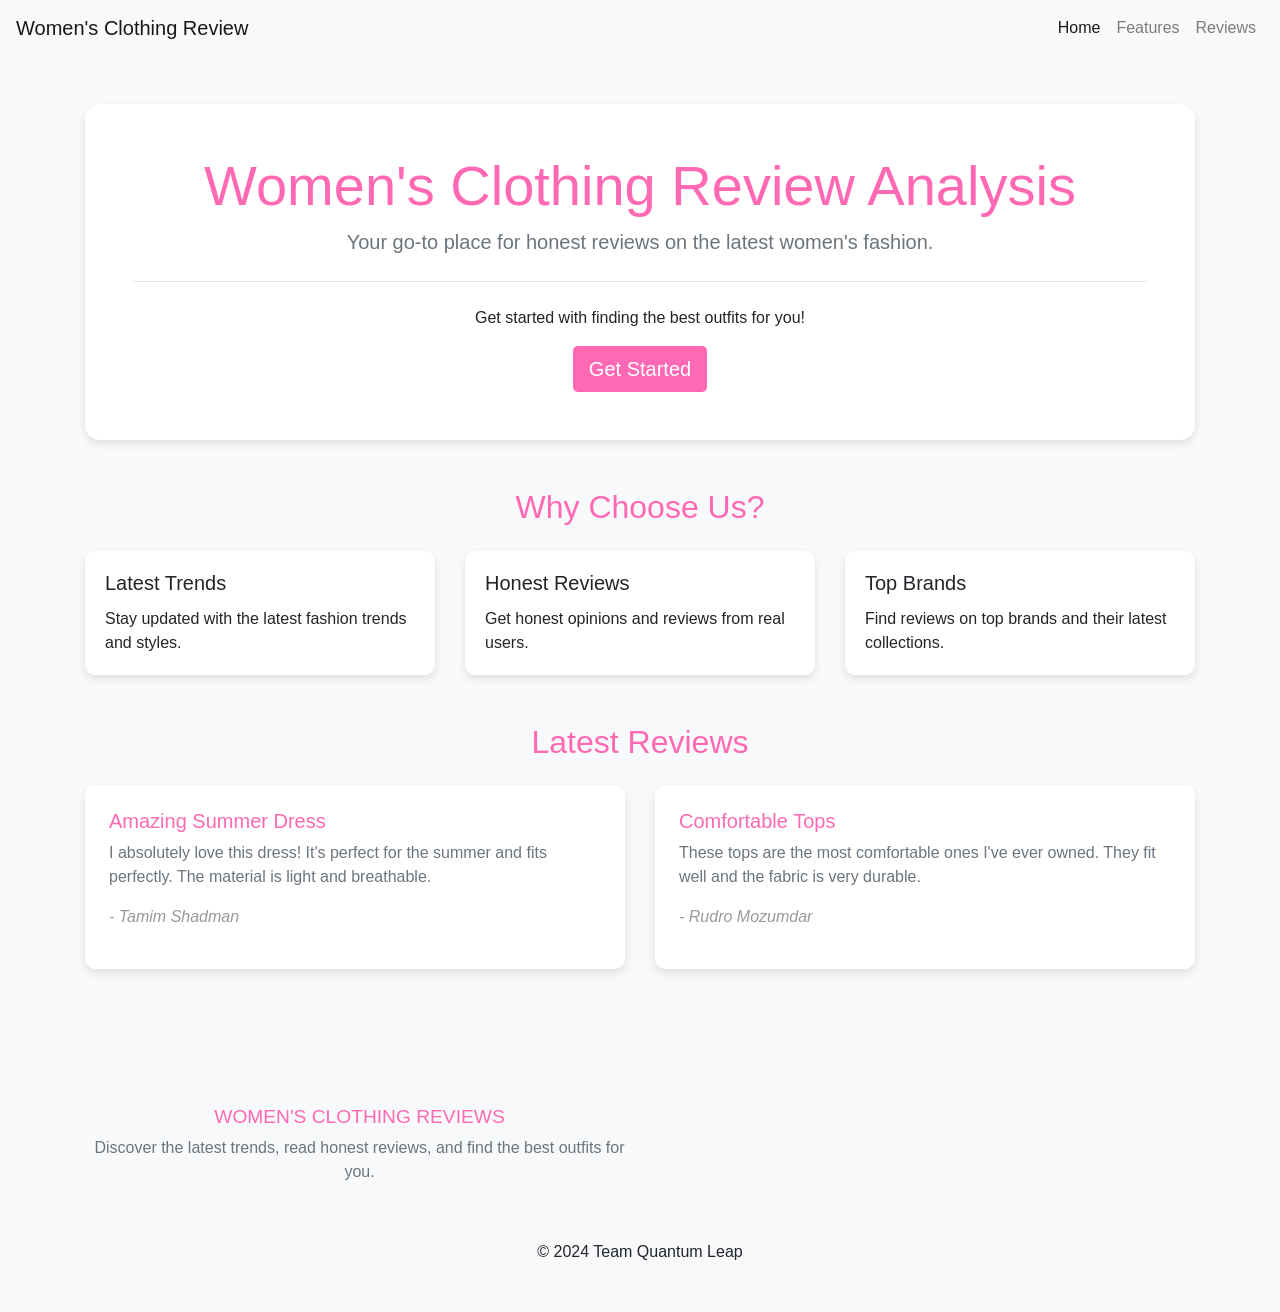
<file: index.html>
<!DOCTYPE html>
<html lang="en">
<head>
    <meta charset="UTF-8">
    <meta name="viewport" content="width=device-width, initial-scale=1.0">
    <title>Women's Clothing Reviews</title>
    <link href="https://stackpath.bootstrapcdn.com/bootstrap/4.5.2/css/bootstrap.min.css" rel="stylesheet">
    <link rel="stylesheet" href="landing.css">
</head>
<body>

<nav class="navbar navbar-expand-lg navbar-light bg-light">
  <a class="navbar-brand" href="landing.html">Women's Clothing Review</a>
  <button class="navbar-toggler" type="button" data-toggle="collapse" data-target="#navbarNav" aria-controls="navbarNav" aria-expanded="false" aria-label="Toggle navigation">
    <span class="navbar-toggler-icon"></span>
  </button>
  <div class="collapse navbar-collapse" id="navbarNav">
    <ul class="navbar-nav ml-auto">
      <li class="nav-item active">
        <a class="nav-link" href="#">Home</a>
      </li>
      <li class="nav-item">
        <a class="nav-link" href="#features">Features</a>
      </li>
      <li class="nav-item">
        <a class="nav-link" href="#reviews">Reviews</a>
      </li>
      <!-- <li class="nav-item">
        <a class="nav-link" href="#contact">Contact</a>
      </li> -->
    </ul>
  </div>
</nav>

<div class="container text-center">
    <div class="jumbotron mt-5">
        <h1 class="display-4">Women's Clothing Review Analysis</h1>
        <p class="lead">Your go-to place for honest reviews on the latest women's fashion.</p>
        <hr class="my-4">
        <p>Get started with finding the best outfits for you!</p>
        <a class="btn btn-primary btn-lg get-started" href="homepage.html" role="button" target="_blank">Get Started</a>
    </div>
</div>

<div class="container mt-5" id="features">
    <h2 class="text-center mb-4">Why Choose Us?</h2>
    <div class="row">
        <div class="col-md-4">
            <div class="card">
                <div class="card-body">
                    <h5 class="card-title">Latest Trends</h5>
                    <p class="card-text">Stay updated with the latest fashion trends and styles.</p>
                </div>
            </div>
        </div>
        <div class="col-md-4">
            <div class="card">
                <div class="card-body">
                    <h5 class="card-title">Honest Reviews</h5>
                    <p class="card-text">Get honest opinions and reviews from real users.</p>
                </div>
            </div>
        </div>
        <div class="col-md-4">
            <div class="card">
                <div class="card-body">
                    <h5 class="card-title">Top Brands</h5>
                    <p class="card-text">Find reviews on top brands and their latest collections.</p>
                </div>
            </div>
        </div>
    </div>
</div>

<div class="container mt-5" id="reviews">
    <h2 class="text-center mb-4">Latest Reviews</h2>
    <div class="row">
        <div class="col-md-6">
            <div class="review-card">
                <h5 class="review-title">Amazing Summer Dress</h5>
                <p class="review-text">I absolutely love this dress! It's perfect for the summer and fits perfectly. The material is light and breathable.</p>
                <p class="review-author">- Tamim Shadman</p>
            </div>
        </div>
        <div class="col-md-6">
            <div class="review-card">
                <h5 class="review-title">Comfortable Tops</h5>
                <p class="review-text">These tops are the most comfortable ones I've ever owned. They fit well and the fabric is very durable.</p>
                <p class="review-author">- Rudro Mozumdar</p>
            </div>
        </div>
    </div>
</div>

<footer class="bg-light text-center text-lg-start mt-5">
    <div class="container p-4">
        <div class="row">
            <div class="col-lg-6 col-md-12 mb-4 mb-md-0">
                <h5 class="text-uppercase">Women's Clothing Reviews</h5>
                <p>Discover the latest trends, read honest reviews, and find the best outfits for you.</p>
            </div>
            <!-- <div class="col-lg-6 col-md-12 mb-4 mb-md-0">
                <h5 class="text-uppercase">Contact Us</h5>
                <p>Email: </p>
                <p>Phone: </p>
            </div> -->
        </div>
    </div>
    <div class="text-center p-3">
        © 2024 Team Quantum Leap
    </div>
</footer>

<script src="https://code.jquery.com/jquery-3.5.1.slim.min.js"></script>
<script src="https://cdn.jsdelivr.net/npm/@popperjs/core@2.5.4/dist/umd/popper.min.js"></script>
<script src="https://stackpath.bootstrapcdn.com/bootstrap/4.5.2/js/bootstrap.min.js"></script>
</body>
</html>
</file>
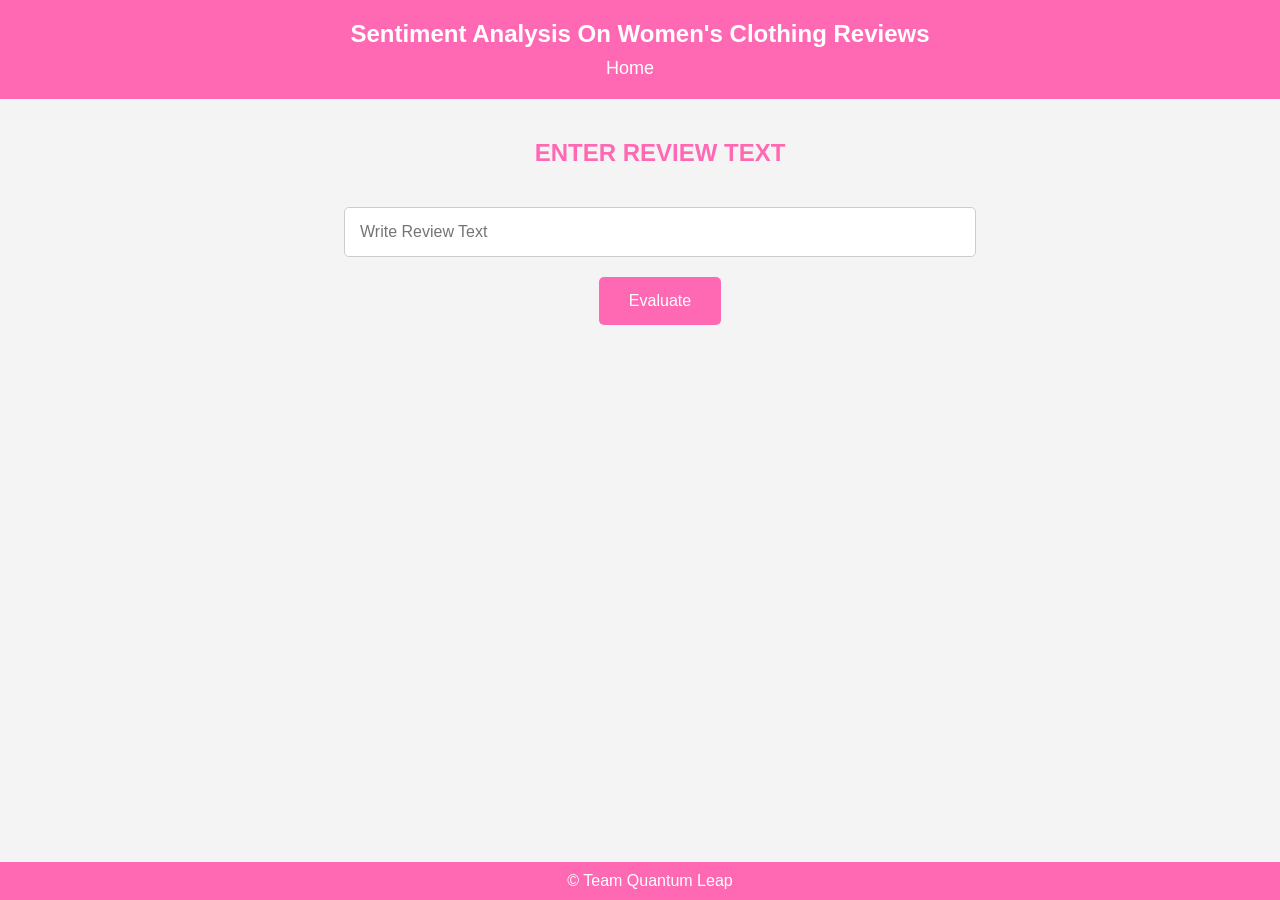
<file: homepage.html>
<!DOCTYPE html>
<html lang="en">
<head>
    <meta charset="UTF-8">
    <meta name="viewport" content="width=device-width, initial-scale=1.0">
    <title>Women's Clothing Reviews</title>
    <link rel="stylesheet" href="style.css">
</head>
<body>
    <header>
        <h1>Sentiment Analysis On Women's Clothing Reviews</h1>
        <nav>
            <ul>
                <li><a href="index.html">Home</a></li>
            </ul>
        </nav>
    </header>
    
    <div class="input-section">
        <h2>ENTER REVIEW TEXT</h2>
        <input type="text" id="input" placeholder="Write Review Text" spellcheck="false">
        <button type="button" class="evaluate-btn">Evaluate</button>
    </div>

    <div id="popup-container"></div>

    <footer>
        <p>&copy; Team Quantum Leap</p>
    </footer>

    <script src="script.js"></script>
</body>
</html>
</file>
<file: landing.css>
body {
    background-color: #f8f9fa;
    font-family: 'Arial', sans-serif;
}

.navbar {
    margin-bottom: 2rem;
}

.jumbotron {
    background-color: #ffffff;
    border-radius: 15px;
    padding: 3rem;
    box-shadow: 0 4px 8px rgba(0, 0, 0, 0.1);
}

.jumbotron h1 {
    color: #ff69b4;
    animation: fadeInDown 1s ease-in-out;
}

.jumbotron p.lead {
    color: #6c757d;
}

.jumbotron .btn {
    background-color: #ff69b4;
    border: none;
    transition: transform 0.2s;
}

.jumbotron .btn:hover {
    background-color: #ff85c1;
    transform: scale(1.1);
}

.container h2 {
    color: #ff69b4;
    margin-bottom: 1.5rem;
}

.card {
    border: none;
    border-radius: 10px;
    box-shadow: 0 4px 8px rgba(0, 0, 0, 0.1);
    transition: transform 0.2s;
}

.card:hover {
    transform: scale(1.05);
}

.review-card {
    background-color: #ffffff;
    border-radius: 10px;
    padding: 1.5rem;
    box-shadow: 0 4px 8px rgba(0, 0, 0, 0.1);
    margin-bottom: 2rem;
}

.review-card .review-title {
    color: #ff69b4;
    font-size: 1.25rem;
    margin-bottom: 0.5rem;
}

.review-card .review-text {
    color: #6c757d;
}

.review-card .review-author {
    color: #999;
    font-style: italic;
}

footer {
    padding: 2rem 0;
    background-color: #f8f9fa;
}

footer .text-uppercase {
    font-size: 1.2rem;
    color: #ff69b4;
}

footer p {
    color: #6c757d;
}

@keyframes fadeInDown {
    from {
        opacity: 0;
        transform: translateY(-50px);
    }
    to {
        opacity: 1;
        transform: translateY(0);
    }
}
</file>
<file: style.css>
body, h1, h2, p, ul, li, input, button {
    margin: 0;
    padding: 0;
}

body {
    font-family: Arial, sans-serif;
    background-color: #f4f4f4;
    color: #333;
    display: flex;
    flex-direction: column;
    min-height: 100vh;
}

header {
    background-color: #ff69b4;
    padding: 20px;
    text-align: center;
}

header h1 {
    color: white;
    font-size: 24px;
    margin-bottom: 10px;
}

nav ul {
    list-style-type: none;
}

nav ul li {
    display: inline;
    margin-right: 20px;
}

nav ul li a {
    color: white;
    text-decoration: none;
    font-size: 18px;
}

nav ul li a:hover {
    text-decoration: underline;
}

.input-section {
    display: flex;
    flex-direction: column;
    align-items: center;
    width: 100%;
    padding: 20px;
    margin-top: 20px;
}

.input-section h2 {
    color: #ff69b4;
    margin-bottom: 20px;
    text-align: center;
}

.input-section input {
    width: 80%;
    max-width: 600px;
    margin: 20px 0;
    padding: 15px;
    border: 1px solid #ccc;
    border-radius: 5px;
    font-size: 16px;
}

.evaluate-btn {
    padding: 15px 30px;
    background-color: #ff69b4;
    color: white;
    border: none;
    border-radius: 5px;
    cursor: pointer;
    font-size: 16px;
    transition: background-color 0.3s ease;
}

.evaluate-btn:hover {
    background-color: #d4418e;
}

footer {
    background-color: #ff69b4;
    text-align: center;
    padding: 10px;
    width: 100%;
    position: fixed;
    bottom: 0;
}

footer p {
    color: white;
}
</file>
